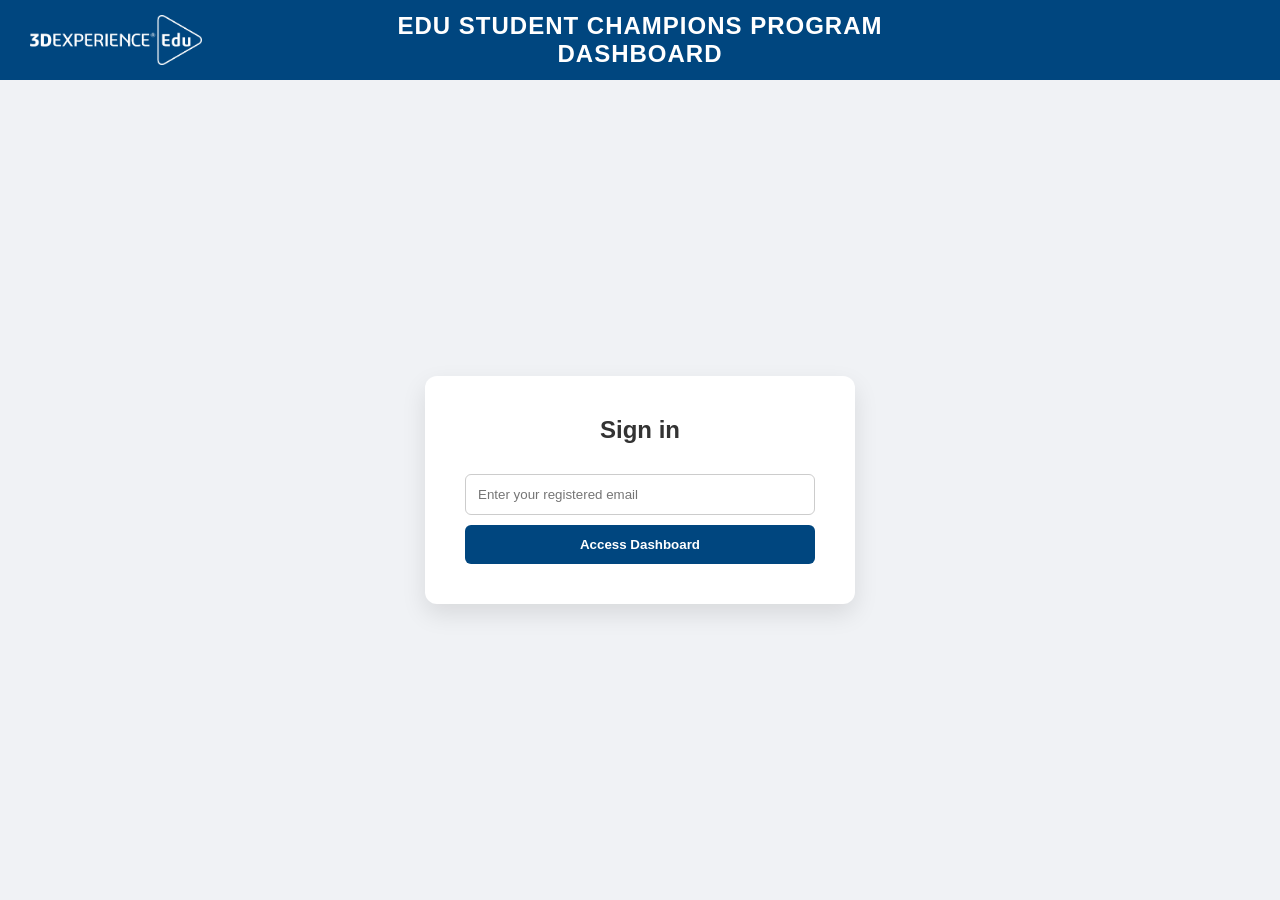
<file: index.html>
<!DOCTYPE html>
<html lang="en">
<head>
    <meta charset="UTF-8">
    <meta name="viewport" content="width=device-width, initial-scale=1.0">
    <title>Edu Student Champions Program Dashboard</title>
    <style>
        :root { --blue: #00467f; --dark: #002e54; --light-bg: #f8fafc; }
        body { font-family: 'Segoe UI', Tahoma, sans-serif; margin: 0; background: var(--light-bg); color: #333; }
        .hidden { display: none !important; }
        
        /* 1. LOGIN SCREEN */
        #login-screen { height: 100vh; display: flex; flex-direction: column; background: #f0f2f5; }
        .login-header-bar {
            width: 100%; height: 80px; background: var(--blue);
            display: flex; align-items: center; padding: 0 30px; box-sizing: border-box; position: relative;
        }
        .login-bar-logo { height: 50px; width: auto; }
        .login-bar-title {
            position: absolute; left: 50%; transform: translateX(-50%);
            color: white; font-size: 24px; font-weight: 800; text-transform: uppercase; letter-spacing: 1px; text-align: center;
        }
        .login-content { flex-grow: 1; display: flex; align-items: center; justify-content: center; }
        .login-card { background: white; padding: 40px; border-radius: 12px; box-shadow: 0 10px 25px rgba(0,0,0,0.1); width: 350px; text-align: center; }
        
        input, select, textarea { width: 100%; padding: 12px; margin: 10px 0; border: 1px solid #ccc; border-radius: 6px; box-sizing: border-box; font-family: inherit; }
        #loading-container { width: 100%; background: #eee; height: 4px; border-radius: 2px; margin-top: 15px; overflow: hidden; display: none; }
        #loading-bar { width: 0%; height: 100%; background: var(--blue); transition: width 0.4s ease; }
        .btn-main { background: var(--blue); color: white; border: none; padding: 12px; width: 100%; cursor: pointer; font-weight: bold; border-radius: 6px; }

        /* 2. DASHBOARD LAYOUT */
        #dashboard-screen { display: flex; min-height: 100vh; }
        .sidebar { width: 260px; background: var(--blue); color: white; display: flex; flex-direction: column; flex-shrink: 0; border-right: 1px solid rgba(0,0,0,0.15); position: relative; }
        .sidebar-header { padding: 30px 20px; text-align: center; border-bottom: 1px solid rgba(255,255,255,0.1); }
        .sidebar-logo { max-width: 100%; height: auto; }
        .nav-list { flex-grow: 1; padding-top: 20px; }
        .nav-item { width: 100%; padding: 12px 25px; border: none; background: none; color: white; text-align: left; font-size: 14px; font-weight: bold; cursor: pointer; }
        .nav-item.active { background: var(--light-bg); color: var(--blue); border-radius: 30px 0 0 30px; margin-left: 10px; }

        /* SPARKLE BADGE */
        .badge-area { position: absolute; bottom: 7.5cm; left: 0; right: 0; display: flex; justify-content: center; pointer-events: none; }
        .shimmer-wrapper { position: relative; width: 173px; overflow: hidden; border-radius: 12px; }
        .champion-badge-img { width: 100%; height: auto; display: block; }
        .shimmer-wrapper::after {
            content: ""; position: absolute; top: 0; left: -150%; width: 150%; height: 100%;
            background: linear-gradient(90deg, rgba(255,255,255,0) 0%, rgba(255,255,255,0.5) 50%, rgba(255,255,255,0) 100%);
            transform: skewX(-20deg); animation: sparkle 3.5s infinite;
        }
        @keyframes sparkle { 0% { left: -150%; } 25% { left: 100%; } 100% { left: 100%; } }

        /* MAIN CONTENT */
        .main-content { flex-grow: 1; display: flex; flex-direction: column; overflow-y: auto; }
        .top-banner { width: 100%; padding: 60px 0; background-color: var(--blue); display: flex; align-items: center; justify-content: center; text-align: center; }
        .top-banner h1 { color: white; margin: 0; font-size: 32px; font-weight: 800; text-transform: uppercase; }
        header { padding: 15px 40px; background: white; display: flex; justify-content: space-between; align-items: center; border-bottom: 1px solid #ddd; }
        .logout-link { color: #d63031; font-size: 13px; font-weight: bold; text-decoration: none; cursor: pointer; border: 1px solid #d63031; padding: 5px 12px; border-radius: 4px; }
        
        .container { padding: 30px 40px; }
        .grid-2 { display: grid; grid-template-columns: 1fr 1fr; gap: 20px; }
        .full-width { grid-column: span 2; }

        .post-card { background: #fff; border: 1px solid #eee; border-radius: 8px; padding: 15px; margin-bottom: 15px; display: flex; gap: 15px; align-items: center; box-shadow: 0 2px 4px rgba(0,0,0,0.05); }
        .post-thumb { width: 60px; height: 60px; background: #ddd; border-radius: 4px; object-fit: cover; }
        
        .point-rule { background: white; padding: 20px; border-radius: 8px; border-left: 5px solid var(--blue); box-shadow: 0 2px 5px rgba(0,0,0,0.05); margin-bottom: 15px; }

        table { width: 100%; border-collapse: collapse; background: white; border-radius: 8px; overflow: hidden; box-shadow: 0 4px 6px rgba(0,0,0,0.05); }
        th, td { padding: 15px; text-align: left; border-bottom: 1px solid #eee; }
        th { background: #f1f5f9; color: var(--blue); text-transform: uppercase; font-size: 12px; }
    </style>
</head>
<body>

    <div id="login-screen">
        <div class="login-header-bar">
            <img src="company-logo.png" alt="Company Logo" class="login-bar-logo" onerror="this.style.display='none'">
            <div class="login-bar-title">Edu Student Champions Program Dashboard</div>
        </div>
        <div class="login-content">
            <div class="login-card">
                <h2 style="margin:0 0 20px 0;">Sign in</h2>
                <input type="email" id="user-email" placeholder="Enter your registered email">
                <button class="btn-main" onclick="processLogin()">Access Dashboard</button>
                <div id="loading-container"><div id="loading-bar"></div></div>
            </div>
        </div>
    </div>

    <div id="dashboard-screen" class="hidden">
        <div class="sidebar">
            <div class="sidebar-header"><img src="company-logo.png" class="sidebar-logo" onerror="this.style.display='none'"></div>
            <div class="nav-list">
                <button id="btn-t" class="nav-item active" onclick="tab('tasks')">📋 My Tasks</button>
                <button id="btn-l" class="nav-item" onclick="tab('leaderboard')">🏆 Leaderboard</button>
                <button id="btn-p" class="nav-item" onclick="tab('profile')">👤 My Profile</button>
                <button id="btn-r" class="nav-item" onclick="tab('recognized')">📢 Get Recognized</button>
                <button id="btn-h" class="nav-item" onclick="tab('howtopoints')">💡 Gain Points</button>
            </div>
            <div class="badge-area">
                <div class="shimmer-wrapper"><img src="champion-badge.png" class="champion-badge-img" onerror="this.style.display='none'"></div>
            </div>
        </div>

        <div class="main-content">
            <div class="top-banner"><h1>Students Champions Program Dashboard</h1></div>
            <header>
                <div>WELCOME back, <span id="display-name" style="font-weight:bold; color:var(--blue);">...</span>!</div>
                <button class="logout-link" onclick="handleLogout()">LOGOUT</button>
            </header>

            <div class="container">
                <div id="view-t">
                    <h2>Active Challenges</h2>
                    <table>
                        <thead><tr><th>Task Name</th><th>Category</th><th>Points</th><th>Status</th></tr></thead>
                        <tbody id="table-t"></tbody>
                    </table>
                </div>

                <div id="view-l" class="hidden">
                    <h2>Global Rankings</h2>
                    <table>
                        <thead><tr><th>Rank</th><th>Name</th><th>Total Points</th></tr></thead>
                        <tbody id="table-l"></tbody>
                    </table>
                </div>

                <div id="view-p" class="hidden">
                    <h2>My Profile</h2>
                    <div class="grid-2">
                        <div><label>First Name</label><input type="text"></div>
                        <div><label>Last Name</label><input type="text"></div>
                        <div class="full-width"><label>3DEXPERIENCE Email</label><input type="email" placeholder="email@domain.com"></div>
                        <div><label>Instagram Handle</label><input type="text" placeholder="@username"></div>
                        <div><label>LinkedIn Link</label><input type="text" placeholder="Profile URL"></div>
                        <div><label>School Name</label><input type="text"></div>
                        <div><label>School City</label><input type="text"></div>
                        <div class="full-width"><label>Tell us about yourself</label><textarea rows="3"></textarea></div>
                    </div>
                    <button class="btn-main" style="width:150px; margin-top:10px;">Save Profile</button>
                </div>

                <div id="view-r" class="hidden">
                    <div class="grid-2">
                        <div>
                            <h2>Submit New Post</h2>
                            <label>Title</label><input type="text" id="post-title">
                            <label>Brief</label><textarea id="post-brief" rows="3"></textarea>
                            <label>Media Link</label><input type="text" id="post-media" placeholder="Image/Video URL">
                            <button class="btn-main" onclick="submitPost()">Submit for Recognition</button>
                        </div>
                        <div>
                            <h2>Posts Submitted</h2>
                            <div id="submitted-posts-list"></div>
                        </div>
                    </div>
                </div>

                <div id="view-h" class="hidden">
                    <h2>How to gain points</h2>
                    <div class="point-rule"><h3>✅ Complete Tasks</h3><p>Finish active challenges to earn points.</p></div>
                    <div class="point-rule"><h3>📢 Social Sharing</h3><p>Earn 50 points by sharing updates on LinkedIn/Instagram.</p></div>
                </div>
            </div>
        </div>
    </div>

<script>
    const SHEET_LINK = "https://docs.google.com/spreadsheets/d/e/2PACX-1vRIJxgFFLAm8A-BVBtuuqAYTrmgAldjZT0wb3afoBpVOg95OV-Ug0xL2paE-koTnCcKduFaW2NfM0Hy/pub?output=csv";
    let csvData = [];

    // ON PAGE LOAD: Check for existing session
    window.onload = function() {
        const savedEmail = localStorage.getItem('championUserEmail');
        if (savedEmail) {
            autoLogin(savedEmail);
        }
    };

    async function processLogin() {
        const email = document.getElementById('user-email').value.trim().toLowerCase();
        if(!email) return alert("Enter email");
        
        document.getElementById('loading-container').style.display = 'block';
        const bar = document.getElementById('loading-bar');
        bar.style.width = "40%";

        try {
            const res = await fetch(SHEET_LINK);
            const text = await res.text();
            csvData = text.split(/\r?\n/).map(line => line.split(','));
            const user = csvData.find(row => row[1] && row[1].toLowerCase().trim() === email);
            
            if (user) {
                bar.style.width = "100%";
                localStorage.setItem('championUserEmail', email); // SAVE SESSION
                setTimeout(() => showDashboard(user[0], email), 500);
            } else {
                alert("User not found.");
                document.getElementById('loading-container').style.display = 'none';
            }
        } catch (e) { alert("Data error."); }
    }

    async function autoLogin(email) {
        try {
            const res = await fetch(SHEET_LINK);
            const text = await res.text();
            csvData = text.split(/\r?\n/).map(line => line.split(','));
            const user = csvData.find(row => row[1] && row[1].toLowerCase().trim() === email);
            if (user) showDashboard(user[0], email);
            else handleLogout();
        } catch (e) { console.error("Auto-login failed"); }
    }

    function showDashboard(name, email) {
        document.getElementById('login-screen').classList.add('hidden');
        document.getElementById('dashboard-screen').classList.remove('hidden');
        document.getElementById('display-name').innerText = name;
        loadTasks(email);
        loadLeaderboard();
        displayStoredPosts();
    }

    function handleLogout() {
        localStorage.removeItem('championUserEmail'); // CLEAR SESSION
        location.reload();
    }

    function loadTasks(email) {
        const tbody = document.getElementById('table-t');
        tbody.innerHTML = "";
        csvData.slice(1).forEach(row => {
            if(row[1] && row[1].toLowerCase().trim() === email) {
                tbody.innerHTML += `<tr><td><b>${row[2]}</b></td><td>${row[3]}</td><td>${row[4]}</td><td>${row[5]}</td></tr>`;
            }
        });
    }

    function loadLeaderboard() {
        const tbody = document.getElementById('table-l');
        tbody.innerHTML = "";
        let totals = {};
        csvData.slice(1).forEach(row => {
            let name = row[0], pts = parseInt(row[4]) || 0;
            if(name) totals[name] = (totals[name] || 0) + pts;
        });
        const sorted = Object.keys(totals).sort((a,b) => totals[b] - totals[a]);
        sorted.forEach((name, i) => {
            tbody.innerHTML += `<tr><td>#${i+1}</td><td>${name}</td><td><b>${totals[name]}</b></td></tr>`;
        });
    }

    function submitPost() {
        const title = document.getElementById('post-title').value;
        const brief = document.getElementById('post-brief').value;
        const media = document.getElementById('post-media').value || 'https://via.placeholder.com/80';
        if(!title || !brief) return alert("Fill fields.");
        const posts = JSON.parse(localStorage.getItem('myPosts') || '[]');
        posts.push({ title, brief, media });
        localStorage.setItem('myPosts', JSON.stringify(posts));
        displayStoredPosts();
        document.getElementById('post-title').value = ''; 
        document.getElementById('post-brief').value = '';
    }

    function displayStoredPosts() {
        const list = document.getElementById('submitted-posts-list');
        const posts = JSON.parse(localStorage.getItem('myPosts') || '[]');
        if(posts.length === 0) return;
        list.innerHTML = posts.map(p => `
            <div class="post-card">
                <img src="${p.media}" class="post-thumb" onerror="this.src='https://via.placeholder.com/80'">
                <div><b>${p.title}</b><br><small>${p.brief}</small></div>
            </div>
        `).join('');
    }

    function tab(name) {
        const keyMap = { 'recognized': 'r', 'howtopoints': 'h', 'tasks': 't', 'leaderboard': 'l', 'profile': 'p' };
        const key = keyMap[name] || name[0];
        ['t', 'l', 'p', 'r', 'h'].forEach(v => document.getElementById('view-' + v).classList.add('hidden'));
        document.getElementById('view-' + key).classList.remove('hidden');
        ['t', 'l', 'p', 'r', 'h'].forEach(b => document.getElementById('btn-' + b).classList.remove('active'));
        document.getElementById('btn-' + key).classList.add('active');
    }
</script>
</body>
</html>
</file>
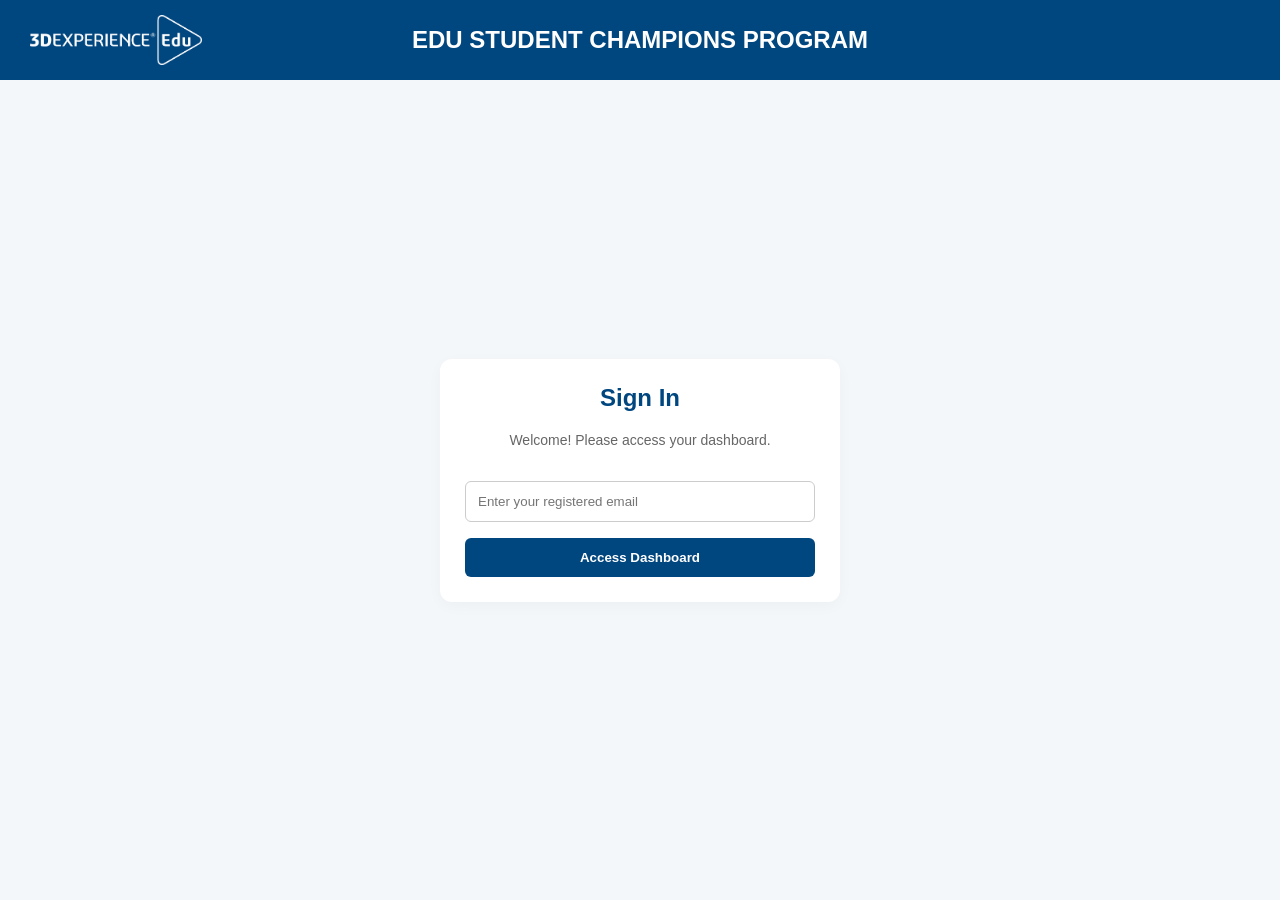
<file: dashboard.html>
<!DOCTYPE html>
<html lang="en">
<head>
    <meta charset="UTF-8">
    <meta name="viewport" content="width=device-width, initial-scale=1.0">
    <title>Dashboard | Edu Student Champions</title>
    <link rel="stylesheet" href="style.css">
    <style>
        #dashboard-wrapper { display: flex; min-height: 100vh; }
        
        /* Sidebar Layout */
        .sidebar { width: 260px; background: var(--Dassault_Blue); color: white; display: flex; flex-direction: column; flex-shrink: 0; position: relative; }
        .sidebar-header { padding: 30px 20px; text-align: center; border-bottom: 1px solid rgba(255,255,255,0.1); }
        .sidebar-logo { max-width: 100%; height: auto; }
        .nav-list { flex-grow: 1; padding-top: 20px; }
        .nav-item { width: 100%; padding: 15px 25px; border: none; background: none; color: white; text-align: left; font-size: 14px; font-weight: bold; cursor: pointer; transition: 0.2s;}
        .nav-item:hover { background: var(--dark-blue); }
        .nav-item.active { background: var(--light-bg); color: var(--Dassault_Blue); border-radius: 30px 0 0 30px; margin-left: 10px; }

        /* Badge Area */
        .badge-area { position: absolute; bottom: 7.5cm; left: 0; right: 0; display: flex; justify-content: center; pointer-events: none; }
        .shimmer-wrapper { position: relative; width: 173px; overflow: hidden; border-radius: 12px; }
        .champion-badge-img { width: 100%; height: auto; display: block; }
        .shimmer-wrapper::after {
            content: ""; position: absolute; top: 0; left: -150%; width: 150%; height: 100%;
            background: linear-gradient(90deg, rgba(255,255,255,0) 0%, rgba(255,255,255,0.5) 50%, rgba(255,255,255,0) 100%);
            transform: skewX(-20deg); animation: sparkle 3.5s infinite;
        }
        @keyframes sparkle { 0% { left: -150%; } 25% { left: 100%; } 100% { left: 100%; } }

        /* Main Content */
        .main-content { flex-grow: 1; display: flex; flex-direction: column; overflow-y: auto; }
        .top-banner { width: 100%; padding: 40px 0; background-color: var(--Dassault_Blue); text-align: center; color: white;}
        .top-banner h1 { margin: 0; font-size: 28px; font-weight: 800; text-transform: uppercase; letter-spacing: 1px;}
        
        header { padding: 15px 40px; background: white; display: flex; justify-content: space-between; align-items: center; border-bottom: 1px solid var(--border-color); }
        .logout-link { color: #d63031; font-size: 13px; font-weight: bold; background: none; border: 1px solid #d63031; padding: 6px 15px; border-radius: 4px; cursor: pointer; transition: 0.2s;}
        .logout-link:hover { background: #d63031; color: white; }
        
        .container { padding: 30px 40px; }
        .grid-2 { display: grid; grid-template-columns: 1fr 1fr; gap: 20px; }
        .full-width { grid-column: span 2; }
    </style>
</head>
<body>

    <div id="dashboard-wrapper" style="display: none;">
        
        <div class="sidebar">
            <div class="sidebar-header"><img src="company-logo.png" class="sidebar-logo" onerror="this.style.display='none'"></div>
            <div class="nav-list">
                <button id="btn-t" class="nav-item active" onclick="tab('tasks')">📋 My Tasks</button>
                <button id="btn-l" class="nav-item" onclick="tab('leaderboard')">🏆 Leaderboard</button>
                <button id="btn-p" class="nav-item" onclick="tab('profile')">👤 My Profile</button>
                <button id="btn-r" class="nav-item" onclick="tab('recognized')">📢 Get Recognized</button>
                <button id="btn-h" class="nav-item" onclick="tab('howtopoints')">💡 Gain Points</button>
            </div>
            <div class="badge-area">
                <div class="shimmer-wrapper"><img src="champion-badge.png" class="champion-badge-img" onerror="this.style.display='none'"></div>
            </div>
        </div>

        <div class="main-content">
            <div class="top-banner"><h1>Students Champions Program Dashboard</h1></div>
            
            <header>
                <div>WELCOME back, <span id="display-name" style="font-weight:bold; color:var(--Dassault_Blue);">Student</span>!</div>
                <button class="logout-link" onclick="handleLogout()">LOGOUT</button>
            </header>

            <div class="container">
                <div id="view-t">
                    <div class="card">
                        <h2 style="margin-top:0;">Active Challenges</h2>
                        <table>
                            <thead><tr><th>Task Name</th><th>Category</th><th>Points</th><th>Status</th></tr></thead>
                            <tbody id="table-t">
                                <tr><td colspan="4">Loading tasks...</td></tr>
                            </tbody>
                        </table>
                    </div>
                </div>

                <div id="view-p" class="hidden">
                    <div class="card">
                        <h2 style="margin-top:0;">My Profile</h2>
                        <div class="grid-2">
                            <div><label>First Name</label><input type="text"></div>
                            <div><label>Last Name</label><input type="text"></div>
                            <div class="full-width"><label>3DEXPERIENCE Email</label><input type="email" id="profile-email" readonly style="background:#eee;"></div>
                            <div><label>Instagram Handle</label><input type="text" placeholder="@username"></div>
                            <div><label>LinkedIn Link</label><input type="text" placeholder="Profile URL"></div>
                            <div><label>School Name</label><input type="text"></div>
                            <div><label>School City</label><input type="text"></div>
                            <div class="full-width"><label>Tell us about yourself</label><textarea rows="3"></textarea></div>
                        </div>
                        <button class="btn-main" style="width:auto; margin-top:15px;">Save Profile Updates</button>
                    </div>
                </div>
                
                </div>
        </div>
    </div>

<script>
    // Security Check on Load
    window.onload = () => {
        const sessionData = sessionStorage.getItem('championAuth');
        if (!sessionData) {
            // Kick them out if they bypassed login
            window.location.href = "login.html";
        } else {
            const user = JSON.parse(sessionData);
            document.getElementById('dashboard-wrapper').style.display = 'flex';
            document.getElementById('display-name').innerText = user.name;
            document.getElementById('profile-email').value = user.email; // Pre-fill email
            
            // Note: You will move your loadTasks() and loadLeaderboard() logic here.
            // They should also be refactored to use fetch() to Code.gs in the future.
        }
    };

    function handleLogout() {
        sessionStorage.removeItem('championAuth');
        window.location.href = "login.html";
    }

    function tab(name) {
        const keyMap = { 'recognized': 'r', 'howtopoints': 'h', 'tasks': 't', 'leaderboard': 'l', 'profile': 'p' };
        const key = keyMap[name] || name[0];
        ['t', 'p', 'l', 'r', 'h'].forEach(v => {
            const el = document.getElementById('view-' + v);
            if(el) el.classList.add('hidden');
        });
        document.getElementById('view-' + key).classList.remove('hidden');
        
        ['t', 'p', 'l', 'r', 'h'].forEach(b => document.getElementById('btn-' + b).classList.remove('active'));
        document.getElementById('btn-' + key).classList.add('active');
    }
</script>
</body>
</html>
</file>
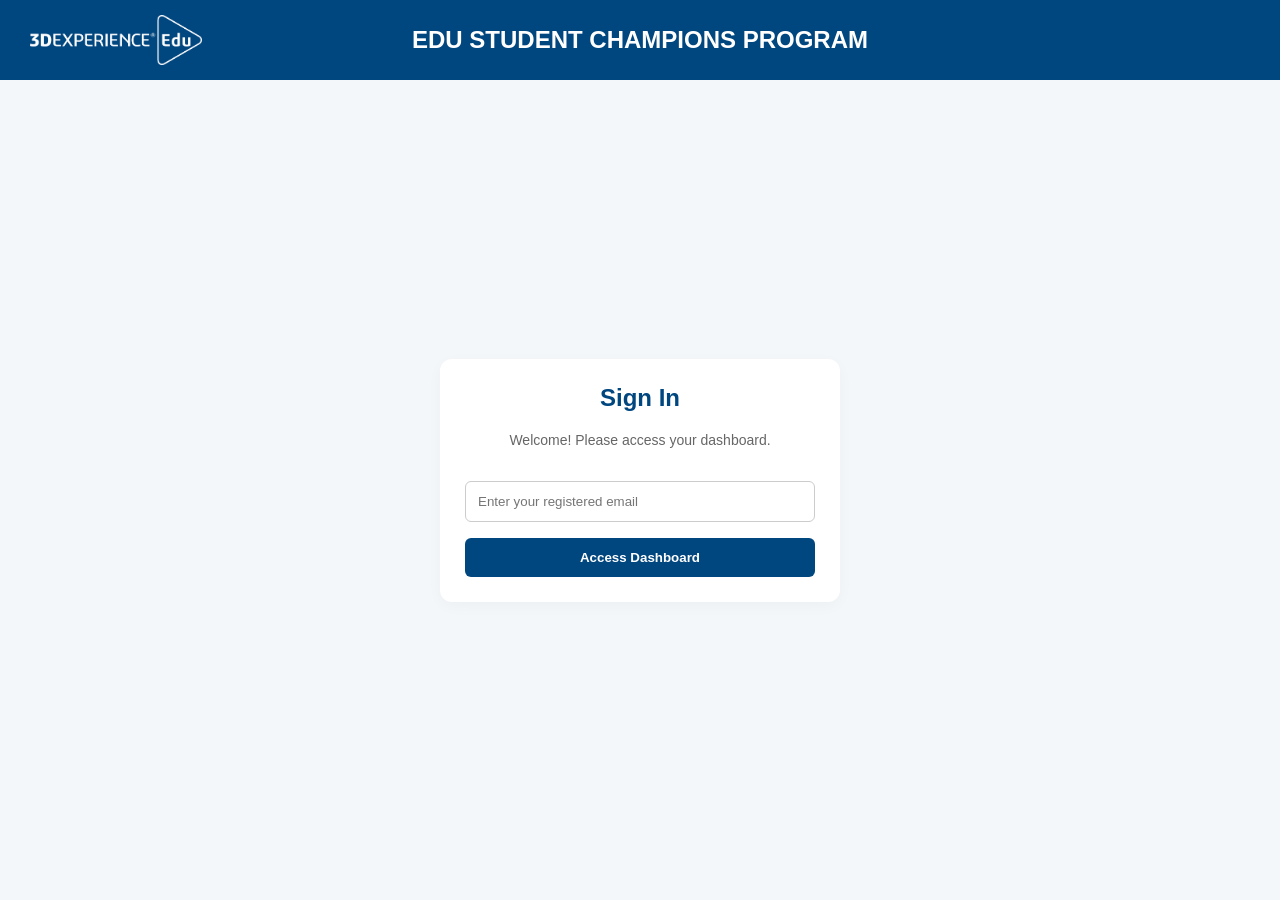
<file: login.html>
<!DOCTYPE html>
<html lang="en">
<head>
    <meta charset="UTF-8">
    <meta name="viewport" content="width=device-width, initial-scale=1.0">
    <title>Login | Edu Student Champions</title>
    <link rel="stylesheet" href="style.css">
    <style>
        body { display: flex; flex-direction: column; height: 100vh; }
        .login-header-bar {
            width: 100%; height: 80px; background: var(--Dassault_Blue);
            display: flex; align-items: center; padding: 0 30px; box-sizing: border-box; position: relative;
        }
        .login-bar-logo { height: 50px; width: auto; }
        .login-bar-title {
            position: absolute; left: 50%; transform: translateX(-50%);
            color: white; font-size: 24px; font-weight: 800; text-transform: uppercase; text-align: center;
        }
        .login-content { flex-grow: 1; display: flex; align-items: center; justify-content: center; }
        .login-card { width: 350px; text-align: center; }
        
        #loading-container { width: 100%; background: #eee; height: 4px; border-radius: 2px; margin-top: 15px; overflow: hidden; display: none; }
        #loading-bar { width: 0%; height: 100%; background: var(--Dassault_Blue); transition: width 0.4s ease; }
        .error-msg { color: #d63031; font-size: 13px; margin-top: 10px; display: none; }
    </style>
</head>
<body>

    <div class="login-header-bar">
        <img src="company-logo.png" alt="Company Logo" class="login-bar-logo" onerror="this.style.display='none'">
        <div class="login-bar-title">Edu Student Champions Program</div>
    </div>
    
    <div class="login-content">
        <div class="card login-card">
            <h2 style="margin:0 0 20px 0; color:var(--Dassault_Blue);">Sign In</h2>
            <p style="font-size: 14px; color: var(--text-muted); margin-bottom: 25px;">Welcome! Please access your dashboard.</p>
            
            <input type="email" id="user-email" placeholder="Enter your registered email">
            <button class="btn-main" onclick="authenticateUser()">Access Dashboard</button>
            
            <div id="loading-container"><div id="loading-bar"></div></div>
            <div id="error-message" class="error-msg"></div>
        </div>
    </div>

<script>
    // Replace with your published Google Apps Script Web App URL
    const API_URL = "https://script.google.com/macros/s/AKfycbzxG5rFp9mEEHIjf4HTspjdMtSgqH4v7YCWjatuu9_yT6z0ESPg-0U4c1DtnlGBOeHpCA/exec"; 

    // Redirect if already logged in
    window.onload = () => {
        if (sessionStorage.getItem('championAuth')) {
            window.location.href = "dashboard.html";
        }
    };

    async function authenticateUser() {
        const email = document.getElementById('user-email').value.trim();
        const errorBox = document.getElementById('error-message');
        const loadContainer = document.getElementById('loading-container');
        const loadBar = document.getElementById('loading-bar');

        if(!email) {
            errorBox.innerText = "Please enter an email.";
            errorBox.style.display = "block";
            return;
        }

        errorBox.style.display = "none";
        loadContainer.style.display = 'block';
        loadBar.style.width = "40%";

        try {
            // Send data securely to backend
            const response = await fetch(API_URL, {
                method: 'POST',
                body: JSON.stringify({ email: email })
            });
            
            loadBar.style.width = "80%";
            const result = await response.json();

            if (result.status === 'success') {
                loadBar.style.width = "100%";
                // Create a secure session token (frontend only for now)
                sessionStorage.setItem('championAuth', JSON.stringify(result.user));
                setTimeout(() => { window.location.href = "dashboard.html"; }, 400);
            } else {
                throw new Error(result.message);
            }
        } catch (error) {
            loadContainer.style.display = 'none';
            loadBar.style.width = "0%";
            errorBox.innerText = error.message || "Connection failed. Try again.";
            errorBox.style.display = "block";
        }
    }
</script>
</body>
</html>
</file>
<file: style.css>
/* style.css - Master Design Identity */
:root { 
    --Dassault_Blue: #00467f; 
    --dark-blue: #002e54; 
    --light-bg: #f4f7f9; 
    --text-main: #333333;
    --text-muted: #666666;
    --border-color: rgba(0,0,0,0.1);
}

body { 
    font-family: 'Segoe UI', Tahoma, Geneva, Verdana, sans-serif; 
    margin: 0; 
    background: var(--light-bg); 
    color: var(--text-main); 
}

.hidden { display: none !important; }

/* Buttons */
.btn-main { 
    background: var(--Dassault_Blue); 
    color: white; 
    border: none; 
    padding: 12px 20px; 
    cursor: pointer; 
    font-weight: 600; 
    border-radius: 6px; 
    transition: background 0.3s ease; 
    width: 100%;
}
.btn-main:hover { background: var(--dark-blue); }

/* Forms */
input, select, textarea { 
    width: 100%; 
    padding: 12px; 
    margin: 8px 0 16px 0; 
    border: 1px solid #ccc; 
    border-radius: 6px; 
    box-sizing: border-box; 
    font-family: inherit;
    transition: border-color 0.3s;
}
input:focus, textarea:focus { 
    border-color: var(--Dassault_Blue); 
    outline: none; 
}
label { font-weight: 600; font-size: 13px; color: var(--Dassault_Blue); text-transform: uppercase; letter-spacing: 0.5px;}

/* Tables */
table { width: 100%; border-collapse: collapse; background: white; border-radius: 8px; overflow: hidden; box-shadow: 0 4px 6px rgba(0,0,0,0.05); }
th, td { padding: 15px; text-align: left; border-bottom: 1px solid #eee; }
th { background: #eef2f5; color: var(--Dassault_Blue); text-transform: uppercase; font-size: 12px; }

/* Cards (New UI Concept) */
.card {
    background: white;
    padding: 25px;
    border-radius: 12px;
    box-shadow: 0 4px 15px rgba(0,0,0,0.03);
    margin-bottom: 20px;
}
</file>
